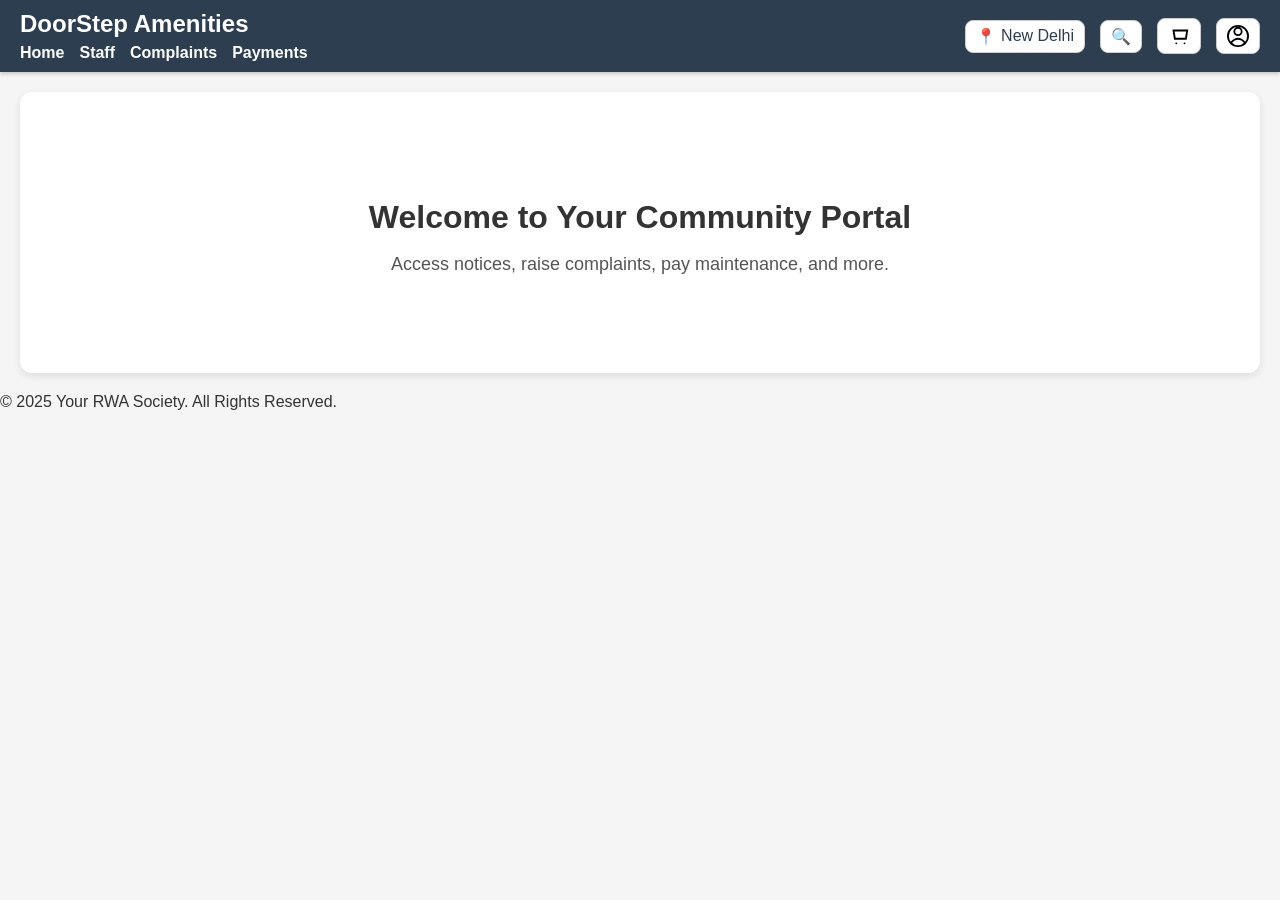
<file: index.html>
<!DOCTYPE html>
<html lang="en">
<head>
    <meta charset="UTF-8">
    <meta name="viewport" content="width=device-width, initial-scale=1.0">
    <title>RWA Portal - Home</title>
    <link rel="stylesheet" href="styles.css">
    <link rel="stylesheet" href="https://cdnjs.cloudflare.com/ajax/libs/font-awesome/6.5.0/css/all.min.css">
</head>
<body>
<header class="top-bar">

    <div class="left-nav">
        <h2>DoorStep Amenities</h2>
        <nav>
            <a href="index.html">Home</a>
            <a href="staff.html">Staff</a>
            <a href="complaints.html">Complaints</a>
            <a href="payments.html">Payments</a>
        </nav>
    </div>

    <div class="right-icons">
        <div class="icon-btn">
            <span>📍</span> New Delhi
        </div>
        <div class="icon-btn">🔍</div>
        <div class="icon-btn">
            <svg width="22" height="22" viewBox="0 0 24 24" fill="none">
                <path d="M6 6h15l-1.5 9h-12z" stroke="black" stroke-width="2"/>
                <circle cx="9" cy="20" r="1" fill="black" />
                <circle cx="18" cy="20" r="1" fill="black" />
            </svg>
        </div>
        <div class="icon-btn">
            <a href="login.html">
            <svg width="22" height="22" viewBox="0 0 24 24" fill="none">
                <circle cx="12" cy="12" r="11" stroke="black" stroke-width="2"/>
                <circle cx="12" cy="7" r="4" stroke="black" stroke-width="2"/>
                <path d="M4 21c1-5 7-6 8-6s7 1 8 6" stroke="black" stroke-width="2"/>
            </svg>
            </a>
        </div>
    </div>
</header>

<main>
    <section class="hero">
        <h2>Welcome to Your Community Portal</h2>
        <p>Access notices, raise complaints, pay maintenance, and more.</p>
    </section>
</main>

<footer>
    <p>© 2025 Your RWA Society. All Rights Reserved.</p>
</footer>

</body>
</html>
</file>
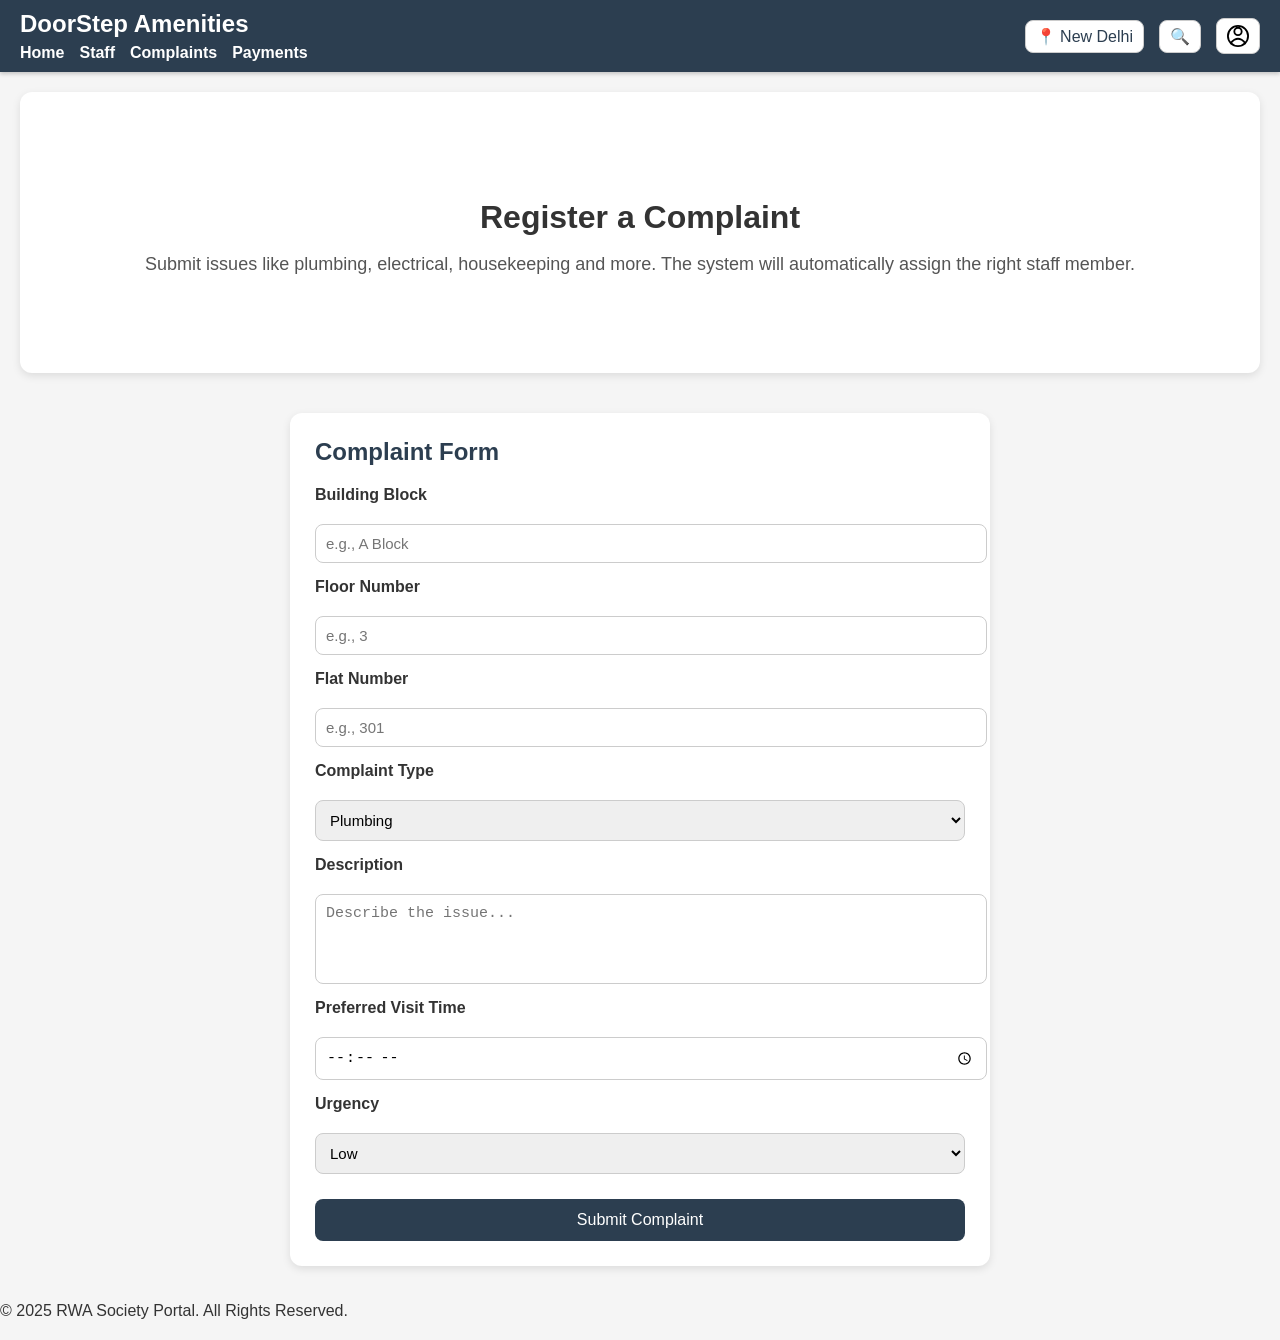
<file: complaints.html>
<!DOCTYPE html>
<html lang="en">
<head>
    <meta charset="UTF-8">
    <meta name="viewport" content="width=device-width, initial-scale=1.0">
    <title>Complaints - RWA Portal</title>
    <link rel="stylesheet" href="styles.css">
</head>
<body>
<header class="top-bar">
    <div class="left-nav">
        <h2>DoorStep Amenities</h2>
        <nav>
            <a href="index.html">Home</a>
            <a href="staff.html">Staff</a>
            <a href="complaints.html" class="active">Complaints</a>
            <a href="payments.html">Payments</a>
        </nav>
    </div>
    <div class="right-icons">
        <div class="icon-btn">📍 New Delhi</div>
        <div class="icon-btn">🔍</div>
        <div class="icon-btn">
            <svg width="22" height="22" viewBox="0 0 24 24" fill="none">
                <circle cx="12" cy="12" r="11" stroke="black" stroke-width="2" />
                <circle cx="12" cy="7" r="4" stroke="black" stroke-width="2" />
                <path d="M4 21c1-5 7-6 8-6s7 1 8 6" stroke="black" stroke-width="2" />
            </svg>
        </div>
    </div>
</header>

<section class="hero">
    <h2>Register a Complaint</h2>
    <p>Submit issues like plumbing, electrical, housekeeping and more. The system will automatically assign the right staff member.</p>
</section>

<section class="content-section">
    <div class="card">
        <h3>Complaint Form</h3>
        <form>
            <label>Building Block</label>
            <input type="text" placeholder="e.g., A Block">

            <label>Floor Number</label>
            <input type="number" placeholder="e.g., 3">

            <label>Flat Number</label>
            <input type="text" placeholder="e.g., 301">

            <label>Complaint Type</label>
            <select>
                <option>Plumbing</option>
                <option>Electrical</option>
                <option>Housekeeping</option>
                <option>Security</option>
                <option>Network</option>
                <option>Installation</option>
                <option>DTH</option>
                <option>Other</option>
            </select>

            <label>Description</label>
            <textarea placeholder="Describe the issue..." rows="4"></textarea>

            <label>Preferred Visit Time</label>
            <input type="time">

            <label>Urgency</label>
            <select>
                <option>Low</option>
                <option>Medium</option>
                <option>High</option>
            </select>

            <button class="btn" type="submit">Submit Complaint</button>
        </form>
    </div>
</section>

<footer>
    <p>© 2025 RWA Society Portal. All Rights Reserved.</p>
</footer>
</body>
</html>
</file>
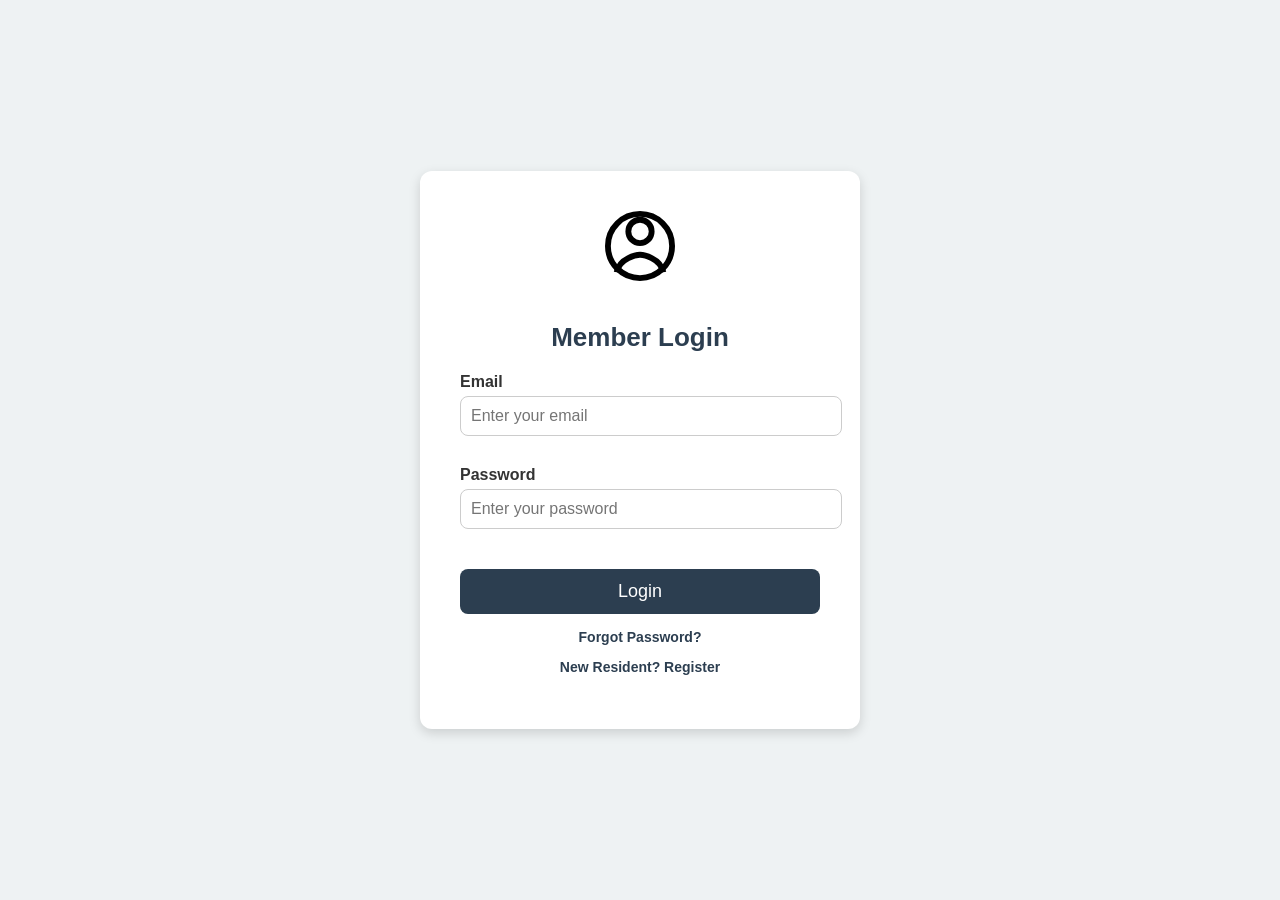
<file: login.html>
<!DOCTYPE html>
<html lang="en">
<head>
    <meta charset="UTF-8">
    <meta name="viewport" content="width=device-width, initial-scale=1.0">
    <title>RWA Portal - Login</title>
    <link rel="stylesheet" href="styles.css">
    <link rel="stylesheet" href="login.css">
</head>
<body>

<div class="login-container">

    <div class="login-icon">
        <svg width="70" height="70" viewBox="0 0 24 24" fill="none">
            <circle cx="12" cy="12" r="11" stroke="black" stroke-width="2" />
            <circle cx="12" cy="7" r="4" stroke="black" stroke-width="2" />
            <path d="M4 21c1-5 7-6 8-6s7 1 8 6" stroke="black" stroke-width="2" />
        </svg>
    </div>

    <h2>Member Login</h2>

    <form action="login.php" method="POST">
        <div class="input-group">
            <label for="email">Email</label>
            <input type="email" id="email" placeholder="Enter your email" required>
        </div>

        <div class="input-group">
            <label for="password">Password</label>
            <input type="password" id="password" placeholder="Enter your password" required>
        </div>

        <button type="submit" class="login-btn">Login</button>
    </form>

    <div class="extra-links">
        <p><a href="#">Forgot Password?</a></p>
        <p><a href="#">New Resident? Register</a></p>
    </div>

</div>

</body>
</html>
</file>
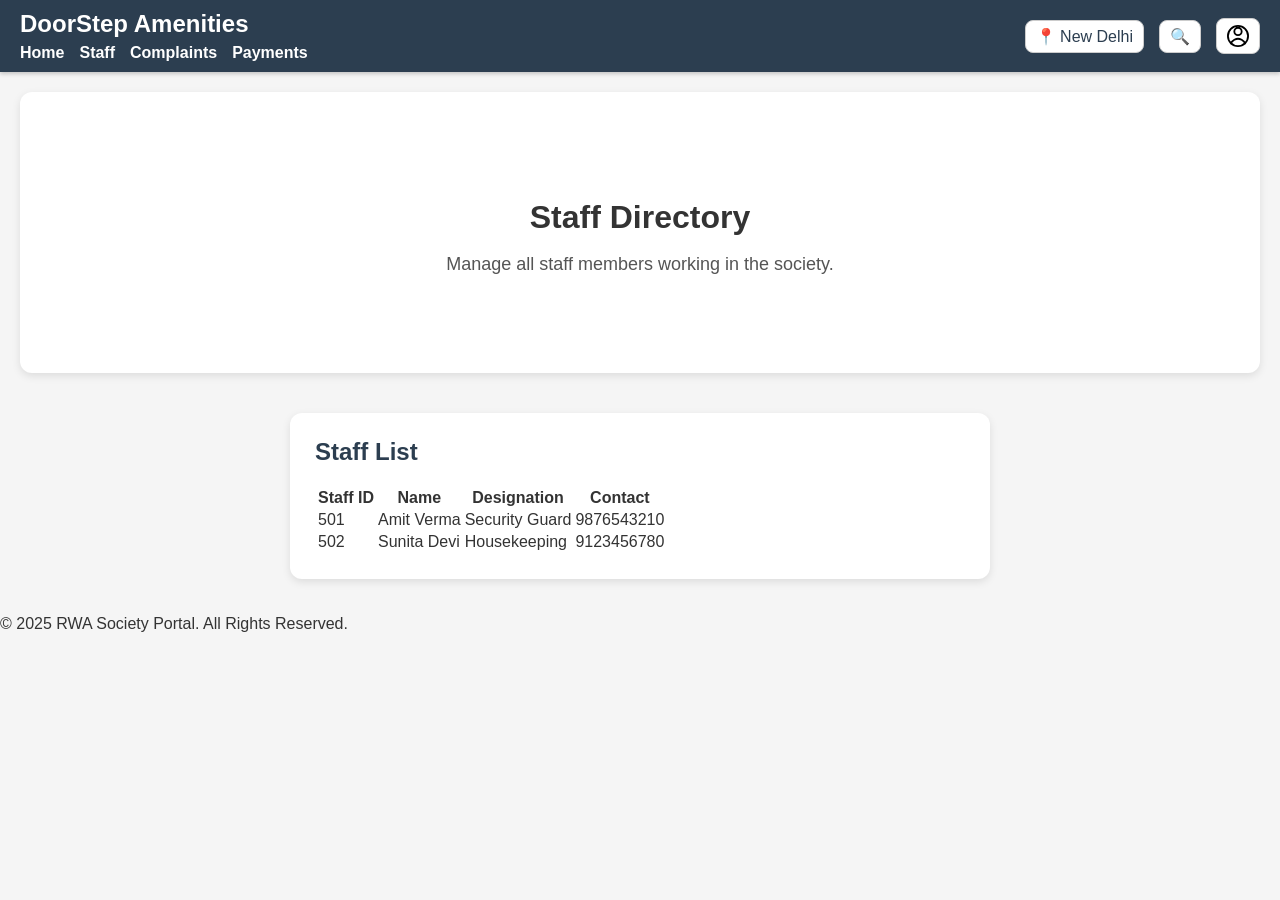
<file: staff.html>
<!DOCTYPE html>
<html lang="en">
<head>
    <meta charset="UTF-8">
    <meta name="viewport" content="width=device-width, initial-scale=1.0">
    <title>Staff - RWA Portal</title>
    <link rel="stylesheet" href="styles.css">
</head>
<body>
<header class="top-bar">
    <div class="left-nav">
        <h2>DoorStep Amenities</h2>
        <nav>
            <a href="index.html">Home</a>
            <a href="staff.html" class="active">Staff</a>
            <a href="complaints.html">Complaints</a>
            <a href="payments.html">Payments</a>
        </nav>
    </div>

    <div class="right-icons">
        <div class="icon-btn">📍 New Delhi</div>
        <div class="icon-btn">🔍</div>
        <div class="icon-btn">
            <svg width="22" height="22" viewBox="0 0 24 24" fill="none">
                <circle cx="12" cy="12" r="11" stroke="black" stroke-width="2" />
                <circle cx="12" cy="7" r="4" stroke="black" stroke-width="2" />
                <path d="M4 21c1-5 7-6 8-6s7 1 8 6" stroke="black" stroke-width="2" />
            </svg>
        </div>
    </div>
</header>

<section class="hero">
    <h2>Staff Directory</h2>
    <p>Manage all staff members working in the society.</p>
</section>

<section class="content-section">
    <div class="card">
        <h3>Staff List</h3>
        <table class="table">
            <thead>
                <tr>
                    <th>Staff ID</th>
                    <th>Name</th>
                    <th>Designation</th>
                    <th>Contact</th>
                </tr>
            </thead>
            <tbody>
                <tr>
                    <td>501</td>
                    <td>Amit Verma</td>
                    <td>Security Guard</td>
                    <td>9876543210</td>
                </tr>
                <tr>
                    <td>502</td>
                    <td>Sunita Devi</td>
                    <td>Housekeeping</td>
                    <td>9123456780</td>
                </tr>
            </tbody>
        </table>
    </div>
</section>

<footer>
    <p>© 2025 RWA Society Portal. All Rights Reserved.</p>
</footer>
</body>
</html>
</file>
<file: styles.css>
/* =====================
   GLOBAL STYLES
===================== */
body {
    margin: 0;
    font-family: Arial, sans-serif;
    background: #f5f5f5;
    color: #333;
}

a {
    text-decoration: none;
    color: inherit;
}

/* =====================
   HEADER / NAVBAR
===================== */
.top-bar {
    display: flex;
    justify-content: space-between;
    align-items: center;
    padding: 10px 20px;
    background: #2c3e50;
    color: white;
    box-shadow: 0 2px 4px rgba(0,0,0,0.2);
}

.left-nav h2 {
    margin: 0;
}

.left-nav nav {
    margin-top: 6px;
    display: flex;
    gap: 15px;
}

.left-nav nav a {
    color: white;
    font-weight: 600;
    transition: 0.2s;
}

.left-nav nav a:hover {
    color: #f1c40f;
}

/* =====================
   RIGHT ICONS
===================== */
.right-icons {
    display: flex;
    align-items: center;
    gap: 15px;
}

.icon-btn {
    background: white;
    color: #2c3e50;
    padding: 6px 10px;
    border-radius: 8px;
    display: flex;
    align-items: center;
    gap: 5px;
    cursor: pointer;
    transition: 0.2s;
    border: 1px solid #ccc;
}

.icon-btn:hover {
    background: #ecf0f1;
}

.icon-btn svg {
    display: block;
}

/* =====================
   HERO SECTION
===================== */
.hero {
    padding: 80px 20px;
    text-align: center;
    background: white;
    margin: 20px;
    border-radius: 12px;
    box-shadow: 0 3px 8px rgba(0,0,0,0.1);
}

.hero h2 {
    margin-bottom: 10px;
    font-size: 32px;
}

.hero p {
    font-size: 18px;
    color: #555;
}

/* =====================
   CARD + CONTENT SECTION
===================== */
.content-section {
    padding: 20px;
    display: flex;
    justify-content: center;
}

.card {
    background: white;
    width: 100%;
    max-width: 650px;
    padding: 25px;
    border-radius: 12px;
    box-shadow: 0 3px 8px rgba(0,0,0,0.1);
}

.card h3 {
    margin-top: 0;
    margin-bottom: 20px;
    font-size: 24px;
    color: #2c3e50;
}

/* =====================
   FORM STYLING
===================== */
form {
    display: grid;
    grid-template-columns: 1fr;
    gap: 15px;
}

label {
    font-weight: 600;
    margin-bottom: 5px;
    color: #333;
}

input,
select,
textarea {
    width: 100%;
    padding: 10px;
    border-radius: 8px;
    border: 1px solid #ccc;
    font-size: 15px;
    outline: none;
    transition: 0.2s;
}

input:focus,
select:focus,
textarea:focus {
    border-color: #2c3e50;
    box-shadow: 0 0 5px rgba(44, 62, 80, 0.3);
}

/* Make textareas consistent */
textarea {
    resize: none;
}

/* Submit Button */
.btn {
    margin-top: 10px;
    padding: 12px;
    background: #2c3e50;
    color: white;
    border: none;
    font-size: 16px;
    border-radius: 8px;
    cursor: pointer;
    transition: 0.2s;
}

.btn:hover {
    background: #1a252f;
}

/* =====================
   RESPONSIVE (MOBILE)
===================== */
@media (max-width: 600px) {
    .card {
        padding: 18px;
        margin: 0 10px;
    }

    form {
        grid-template-columns: 1fr;
    }

    .hero {
        margin: 10px;
        padding: 60px 15px;
    }
}
</file>
<file: login.css>
/* =====================
   LOGIN PAGE STYLES
===================== */
body {
    display: flex;
    justify-content: center;
    align-items: center;
    height: 100vh;
    background: #eef2f3;
    margin: 0;
    font-family: Arial, sans-serif;
}

.login-container {
    background: white;
    padding: 40px;
    width: 360px;
    border-radius: 12px;
    box-shadow: 0 4px 12px rgba(0, 0, 0, 0.15);
    text-align: center;
}

.login-icon svg {
    width: 70px;
    height: 70px;
    margin-bottom: 15px;
}

h2 {
    margin-bottom: 20px;
    font-size: 26px;
    color: #2c3e50;
}

.input-group {
    margin-bottom: 15px;
    text-align: left;
}

.input-group label {
    font-weight: bold;
    display: block;
    margin-bottom: 5px;
}

.input-group input {
    width: 100%;
    padding: 10px;
    border: 1px solid #ccc;
    border-radius: 8px;
    font-size: 16px;
}

.login-btn {
    margin-top: 10px;
    width: 100%;
    padding: 12px;
    background: #2c3e50;
    color: white;
    border: none;
    border-radius: 8px;
    font-size: 18px;
    cursor: pointer;
    transition: 0.2s;
}

.login-btn:hover {
    background: #1a242f;
}

.extra-links {
    margin-top: 15px;
    font-size: 14px;
}

.extra-links a {
    color: #2c3e50;
    font-weight: bold;
    text-decoration: none;
}

.extra-links a:hover {
    text-decoration: underline;
}
</file>
